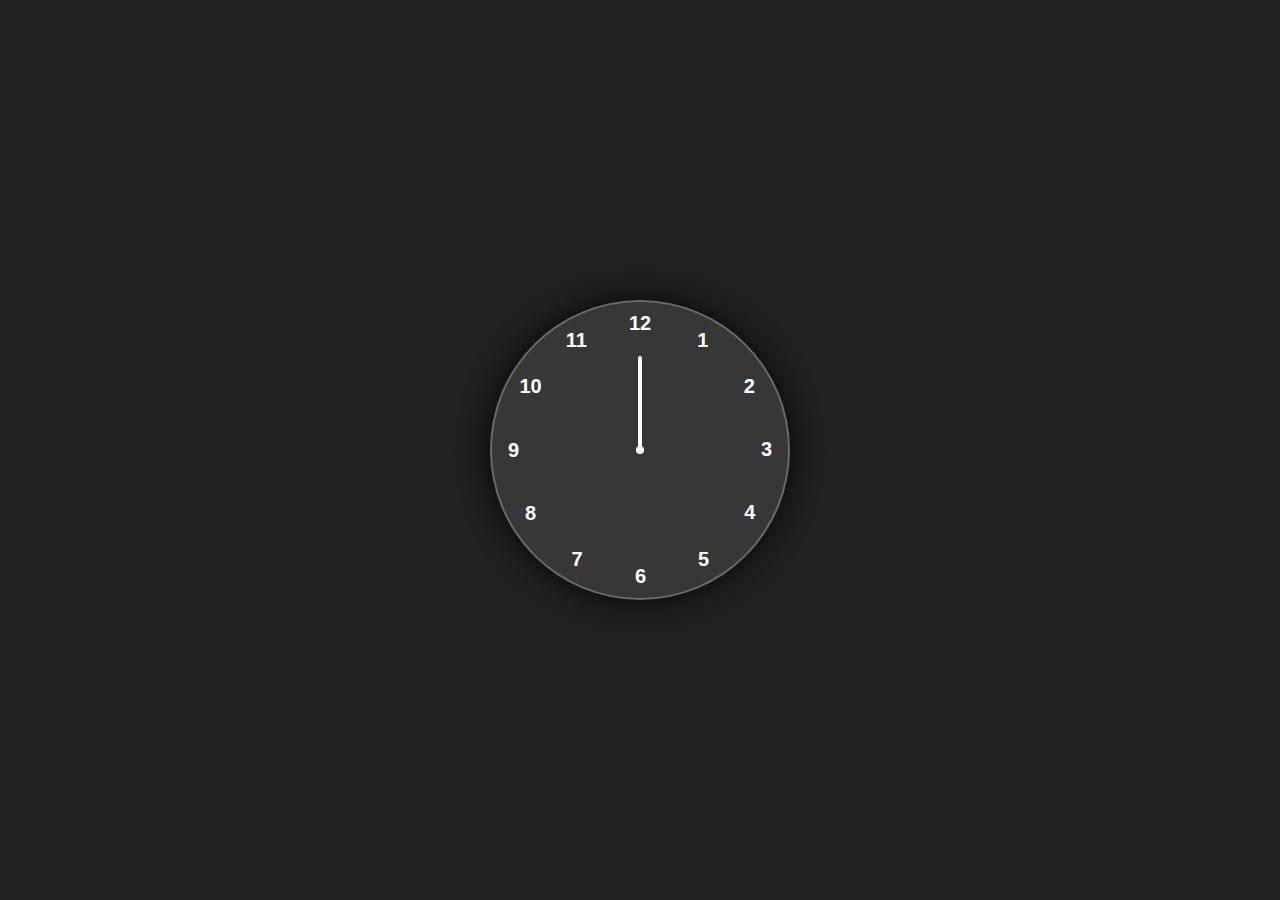
<file: AnalogClock/index.html>
<!DOCTYPE html>
<html lang="en">
<head>
    <meta charset="UTF-8">
    <meta name="viewport" content="width=device-width, initial-scale=1.0">
    <link rel="stylesheet" href="style.css">
    <title>Analog Clock</title>
</head>
<body>
    <div class="container">
        <div class="clock">
          <div style="--clr:#ff3d58; --h:74px" id="hour" class="hand">
          <i></i>
          </div> 
          <div style="--clr:#00a6ff; --h:84px" id="min" class="hand">
           <i></i>
          </div> 
          <div style="--clr:#ffffff; --h:94px" id="sec" class="hand">
            <i></i>
          </div>
          <span style="--i:1"><b>1</b></span>
          <span style="--i:2"><b>2</b></span>
          <span style="--i:3"><b>3</b></span>
          <span style="--i:4"><b>4</b></span>
          <span style="--i:5"><b>5</b></span>
          <span style="--i:6"><b>6</b></span>
          <span style="--i:7"><b>7</b></span>
          <span style="--i:8"><b>8</b></span>
          <span style="--i:9"><b>9</b></span>
          <span style="--i:10"><b>10</b></span>
          <span style="--i:11"><b>11</b></span>
          <span style="--i:12"><b>12</b></span>
        </div>
    </div>
    <script src="script.js"></script>
</body>
</html>
</file>
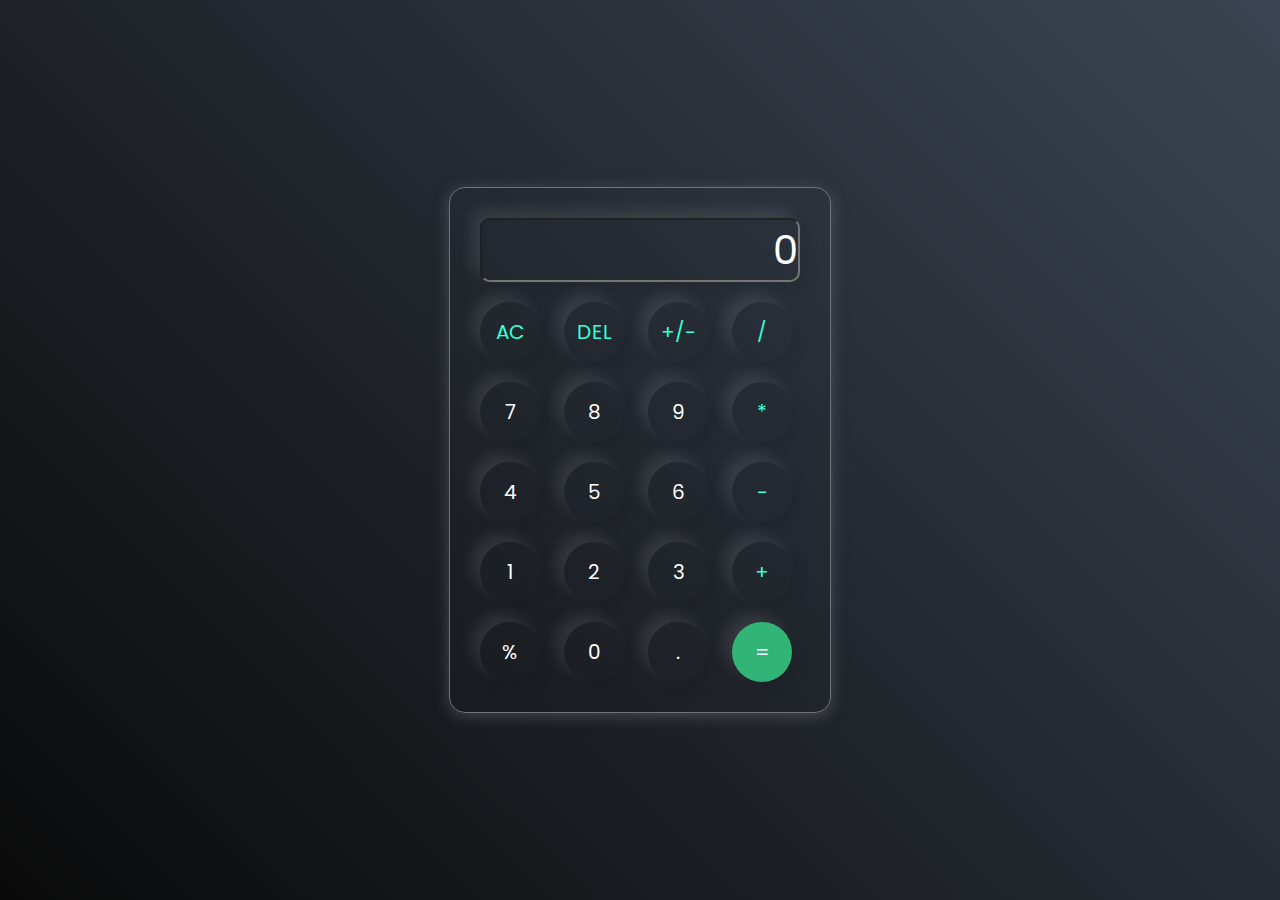
<file: calculator-js/index.html>
<!DOCTYPE html>
<html lang="en">
<head>
    <meta charset="UTF-8">
    <meta name="viewport" content="width=device-width, initial-scale=1.0">
    <title>calculator</title>
    <link rel="stylesheet" href="style.css">
</head>
<body>
    <div class="container">
        <div class="calculator">
            <input type="text" id="inputBox" placeholder="0">
            <div>
                <button class="button operator">AC</button>
                <button class="button operator">DEL</button>
                <button class="button operator">+/-</button>
                <button class="button operator">/</button>
            </div>
            <div>
                <button class="button">7</button>
                <button class="button">8</button>
                <button class="button">9</button>
                <button class="button operator">*</button>
            </div>
            <div>
                <button class="button">4</button>
                <button class="button">5</button>
                <button class="button">6</button>
                <button class="button operator">-</button>
            </div>
            <div>
                <button class="button">1</button>
                <button class="button">2</button>
                <button class="button">3</button>
                <button class="button operator">+</button>
            </div>
            <div>
                <button class="button">%</button>
                <button class="button">0</button>
                <button class="button">.</button>
                <button class="button equal">=</button>
            </div>
        </div>
    </div>
    <script src="script.js"></script>
</body>
</html>
</file>
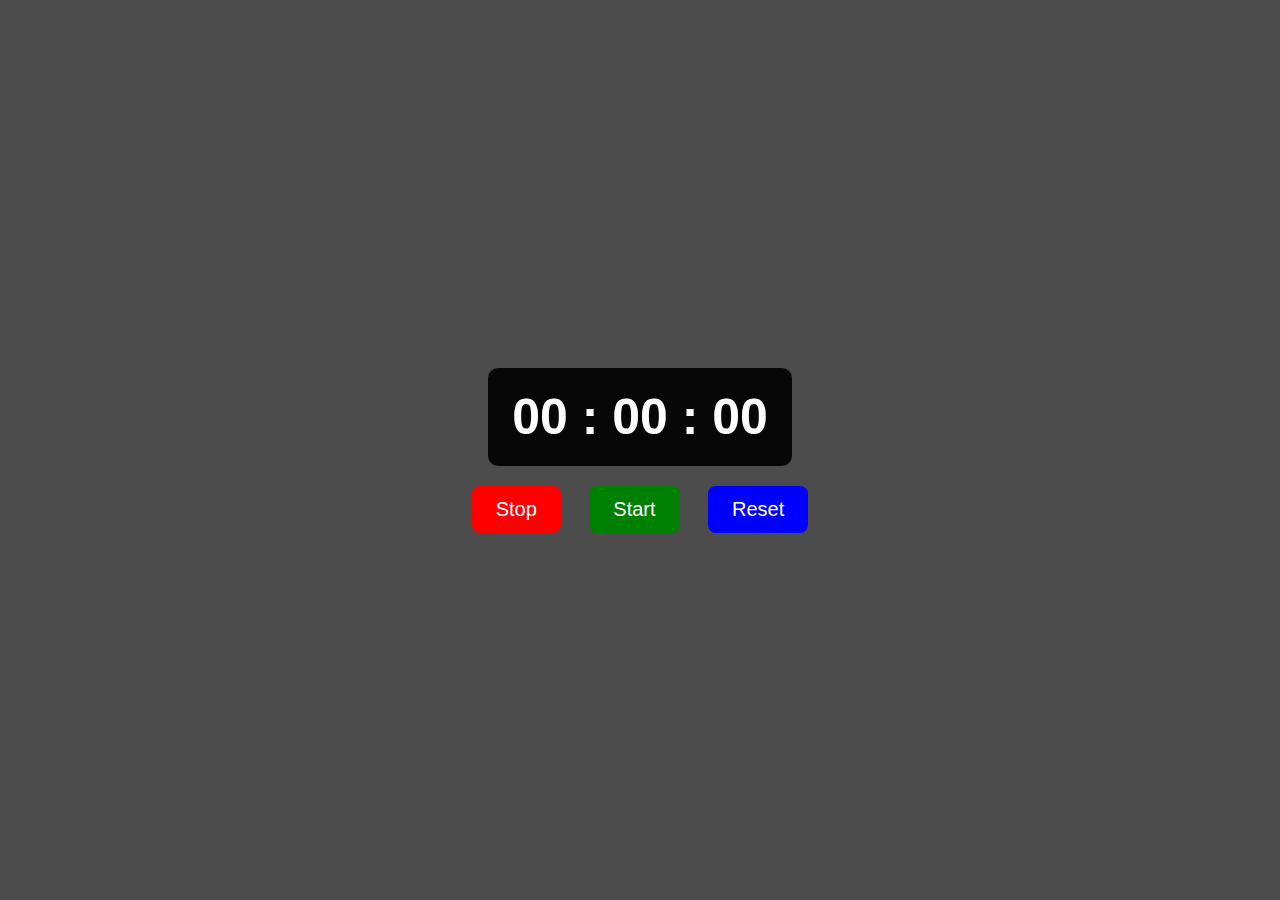
<file: stopwatch/index.html>
<!DOCTYPE html>
<html lang="en">
<head>
    <meta charset="UTF-8">
    <meta name="viewport" content="width=device-width, initial-scale=1.0">
    <title>StopWatch</title>
    <link rel="stylesheet" href="style.css">
</head>
<body>
    <div class="stopwatch">
        <div class="timerDisplay">00 : 00 : 00</div>
    </div>
        <div class="buttons">
            <button id="stopBtn" class="btn" style="--clr:red">Stop</button>
            <button id="startBtn" class="btn" style="--clr:green">Start</button>
            <button id="resetBtn" class="btn" style="--clr:blue">Reset</button>
        </div>
    <script src="script.js"></script>
</body>
</html>
</file>
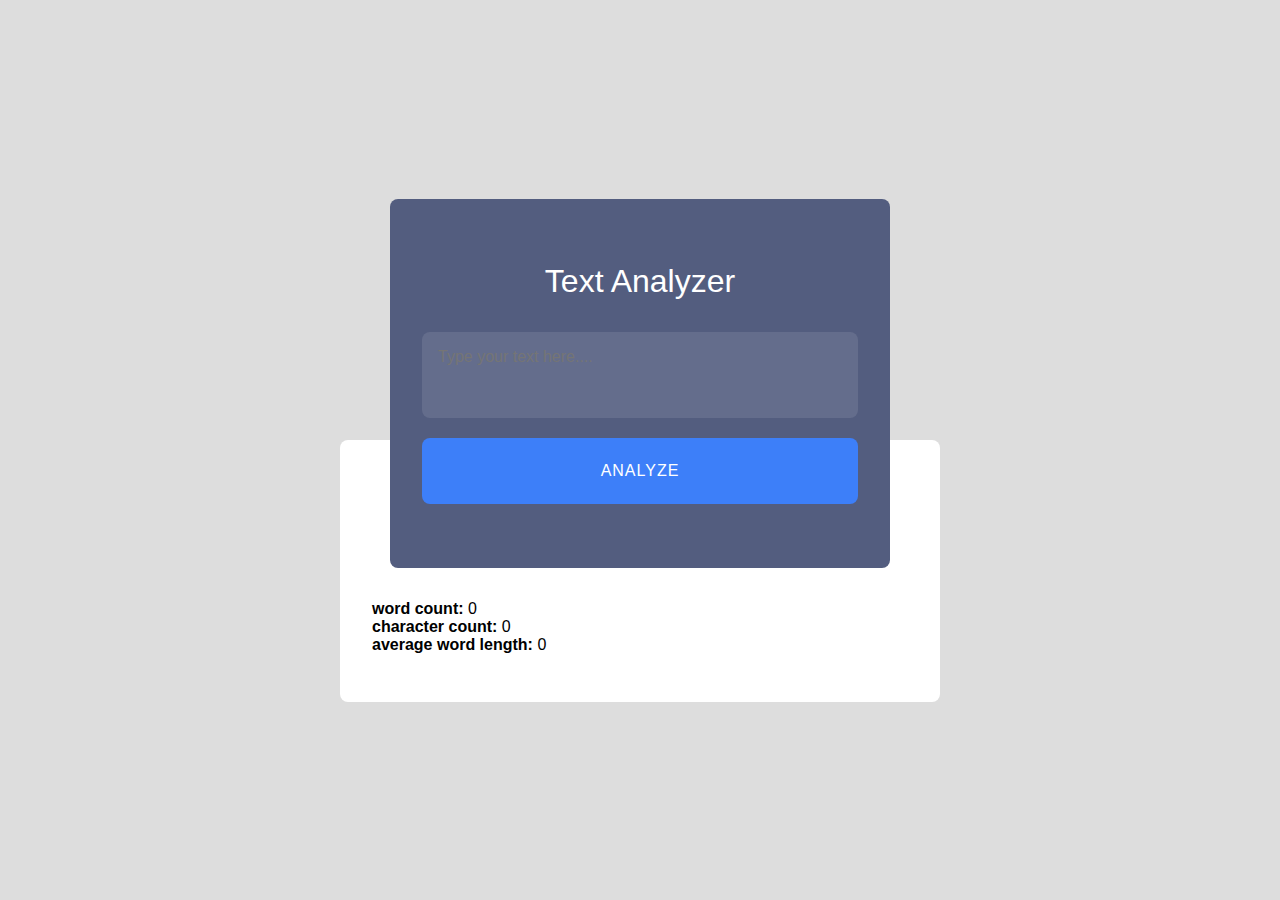
<file: word and character counter/index.html>
<!DOCTYPE html>
<html lang="en">
<head>
    <meta charset="UTF-8">
    <meta name="viewport" content="width=device-width, initial-scale=1.0">
    <link rel="stylesheet" href="style.css">
    <title>Text analyzer</title>
</head>
<body>
    <div class="wrapper">
        <div class="inputBox">
            <h1>Text Analyzer</h1>
            <textarea name="" id="inputText" rows="3" placeholder="Type your text here...."></textarea>
            <button id="analyzeBtn">Analyze</button>
        </div>
        <div class="output-container" id="output">
            <p>word count: <span id="wordCount">0</span></p>
            <p>character count: <span id="charCount">0</span></p>
            <p>average word length: <span id="averageLength">0</span></p>
        </div>
    </div>
 <script src="script.js"></script>   
</body>
</html>
</file>
<file: AnalogClock/style.css>
*{
    margin: 0;
    padding: 0;
    box-sizing: border-box;
    font-family: sans-serif;
    color: #fff;
}
body{
    display: flex;
    justify-content: center;
    align-items: center;
    min-height: 100vh;
    background-color: #212121;
}
.container{
    position: relative;
}
.clock{
    width: 300px;
    height: 300px;
    border-radius: 50%;
    background-color: rgba(255, 255, 255, 0.1);
    border: 2px solid rgba(255, 255, 255, 0.25);
    box-shadow: 0px 0px 30px rgba(0, 0, 0, 0.9);
    display: flex;
    justify-content: center;
    align-items: center;
}
.clock span{
    position: absolute;
    transform: rotate(calc(30deg * var(--i)));
    inset: 12px;
    text-align: center;
}
.clock span b{
    transform: rotate(calc(-30deg * var(--i)));
    display: inline-block;
    font-size: 20px;
}
.clock::before{
    content: '';
    position: absolute;
    width: 8px;
    height: 8px;
    border-radius: 50%;
    background-color: #fff;
    z-index: 2;
}
.hand{
    position: absolute;
    display: flex;
    justify-content: center;
    align-items: flex-end;
}
.hand i{
    position: absolute;
    background-color: var(--clr);
    width: 4px;
    height: var(--h);
    border-radius: 8px;
}
</file>
<file: calculator-js/style.css>
@import url('https://fonts.googleapis.com/css2?family=Poppins:wght@500&display=swap');
*{
    margin: 0;
    padding: 0;
    box-sizing: border-box;
    font-family:'Poppins',sans-serif;
}
.container{
    width: 100%;
    height: 100vh;
    display: flex;
    align-items: center;
    justify-content: center;
    background: linear-gradient(45deg, #0a0a0a, #3a4452);
}
.calculator{
    border: 1px solid #717377;
    padding: 20px;
    border-radius: 16px;
    background: transparent;
    box-shadow:  0px 3px 15px rgba(113, 115, 119, 0.5);
}
input{
    width: 320px;
    border-radius: 10px;
    padding: 24x;
    margin: 10px;
    background: transparent;
    box-shadow: -8px -8px 15px rgba(255,255,255,0.1),5px 5px 15px rgba(0,0,0,0.1);
    font-size: 40px;
    text-align: right;
    cursor: pointer;
    color: #fff;
}
input::placeholder{
    color: #fff;
}
button{
    border: none;
    width: 60px;
    height: 60px;
    margin: 10px;
    background: transparent;
    border-radius: 50%;
    color: #fff;
    font-size: 20px;
    box-shadow: -8px -8px 15px rgba(255,255,255,0.1),5px 5px 15px rgba(0,0,0,0.1);
    cursor: pointer;
}
.equal{
    background-color: rgb(50, 180, 119);
    color: #fff;
}
.operator{
    color:#33ffd8;
}
</file>
<file: stopwatch/style.css>
*{
   margin: 0;
   padding: 0;
   box-sizing: border-box;
   font-family: Verdana, Geneva, Tahoma, sans-serif; 
}
body{
    background-color: rgba(0, 0, 0, 0.7);
    color: #fff;
    display: flex;
    justify-content: center;
    align-items: center;
    min-height: 100vh;
    flex-direction: column;
}
.stopwatch{
    background-color: rgba(0, 0, 0, 0.9);
    padding: 20px 24px;
    border-radius: 10px;
}
.timerDisplay{
    font-size: 50px;
    font-weight: 600;
}
.buttons{
    margin-top: 20px;
}
.btn{
    font-size: 20px;
    background: none;
    border: none;
    color: #fff;
    background-color: var(--clr);
    padding: 12px 24px;
    margin-inline: 12px;
    border-radius: 8px;
    cursor: pointer;
}
</file>
<file: word and character counter/style.css>
*{
    margin: 0;
    padding: 0;
    box-sizing: border-box;
    font-family: sans-serif;
}
body{
    display: flex;
    justify-content: center;
    align-items: center;
    min-height: 100vh;
    background-color: #28282828;
}
.wrapper{
    position: relative;
    width: 31.25em;
}
.inputBox{
    background-color: #535d7f;
    border-radius: 0.5em;
    padding: 4em 2em;

}
h1{
    text-align: center;
    color: #fff;
    font-weight: 500;
    margin-bottom: 1em;
}
textarea{
    resize: none;
    width: 100%;
    border: none;
    padding: 1em;
    background-color: rgba(255, 255, 255, 0.1);
    border-radius: 0.5em;
    font-size: 16px;
    color: #fff;
    outline: none;
}
#analyzeBtn{
    position: relative;
    width: 100%;
    padding: 1.5em;
    margin-top: 1em;
    color: #fff;
    font-size: 16px;
    text-transform: uppercase;
    letter-spacing: 1px;
    background-color:#3d7ff9;
    border: none;
    outline: none;
    border-radius: 0.5em;
    cursor: pointer;
}
#output{
    position: relative;
    width: 120%;
    right: 10%;
    background-color: #fff;
    margin-top: -8em;
    z-index: -1;
    padding: 10em 2em 3em 2em;
    border-radius: 0.5em;
}
.output-container{
   font-weight: 600; 
}
.output-container span{
    font-weight: 400;
}
</file>
